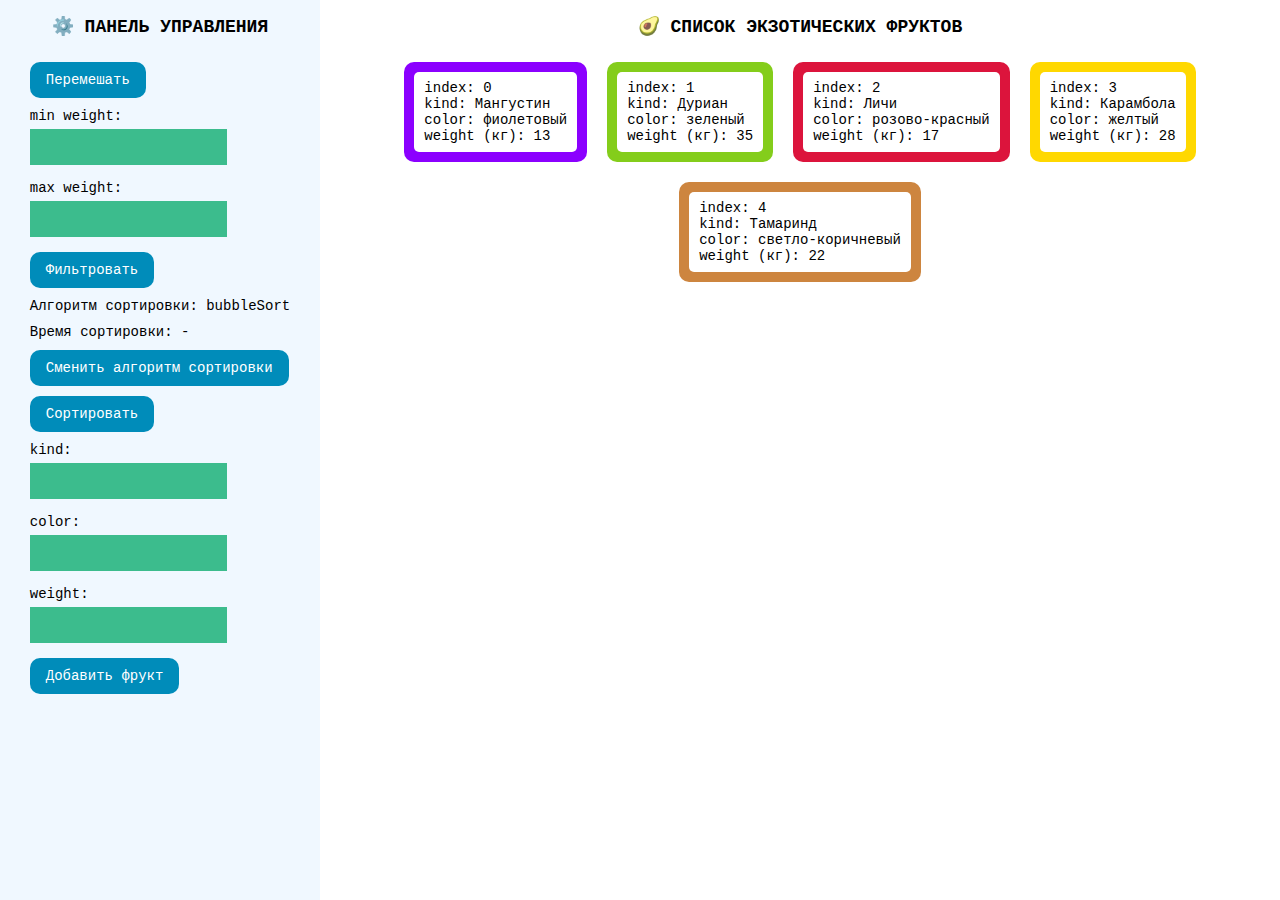
<file: index.html>
<!DOCTYPE html>
<html lang="en">
  <head>
    <meta charset="UTF-8" />
    <meta name="viewport" content="width=device-width, initial-scale=1.0" />
    <link rel="stylesheet" href="./css/index.css" />
    <title>&#x1F34C;Экзотические фрукты</title>
  </head>

  <body>
    <main>
      <!-- ПАНЕЛЬ УПРАВЛЕНИЯ -->
      <section class="panel__wrapper">
        <h2 class="wrapper__title">⚙️ Панель управления</h2>

        <div class="panel__devtools">
          <!-- TODO: при нажатии элементы массива перемешиваются в случайном порядке -->
          <button class="shuffle__btn line">Перемешать</button>

          <div class="line">
            <!-- пользователь указывает нижнюю границу weight -->
            <div>min weight:</div>
            <input class="minweight__input" />
          </div>

          <div class="line">
            <!-- пользователь указывает верхнюю границу weight -->
            <div>max weight:</div>
            <input class="maxweight__input" />
          </div>

          <!-- TODO: при нажатии элементы массива фильтруются в пределах [minweight, maxweight] -->
          <button class="filter__btn line">Фильтровать</button>

          <div class="line">
            <span>Алгоритм сортировки:</span>
            <!-- TODO: указывается название алгоритма сортировки -->
            <span class="sort__kind"></span>
          </div>

          <div class="line">
            <span>Время сортировки: </span>
            <!-- TODO: выводится время сортировки -->
            <span class="sort__time"></span>
          </div>

          <!-- TODO: при нажатии происходит смена алгоритма сортировки -->
          <button class="sort__change__btn line">Сменить алгоритм сортировки</button>

          <!-- TODO: при нажатии происходит сортировка и рассчет времени сортировки -->
          <button class="sort__action__btn line">Сортировать</button>

          <!-- пользователь указывает значения характеристик будущего фрукта -->
          <div class="line">
            <div>kind:</div>
            <input class="kind__input" />
          </div>

          <div class="line">
            <div>color:</div>
            <input class="color__input" />
          </div>

          <div class="line">
            <div>weight:</div>
            <input class="weight__input" />
          </div>

          <!-- TODO: при нажатии новый фрукт добавляется в конец списка -->
          <button class="add__action__btn line">Добавить фрукт</button>
        </div>
      </section>

      <!-- СПИСОК ЭКЗОТИЧЕСКИХ ФРУКТОВ -->
      <section class="fruits__wrapper">
        <h2 class="wrapper__title">🥑 Список экзотических фруктов</h2>
        <!-- TODO: формировать список динамически (то есть закоментированный код удалить) -->
        <ul class="fruits__list">
          <li class="fruit__item fruit_violet">
            <div class="fruit__info">
              <div>index: 0</div>
              <div>kind: Мангустин</div>
              <div>color: фиолетовый</div>
              <div>weight (кг): 13</div>
            </div>
          </li>
          <li class="fruit__item fruit_green">
            <div class="fruit__info">
              <div>index: 1</div>
              <div>kind: Дуриан</div>
              <div>color: зеленый</div>
              <div>weight (кг): 35</div>
            </div>
          </li>
          <li class="fruit__item fruit_carmazin">
            <div class="fruit__info">
              <div>index: 2</div>
              <div>kind: Личи</div>
              <div>color: розово-красный</div>
              <div>weight (кг): 17</div>
            </div>
          </li>
          <li class="fruit__item fruit_yellow">
            <div class="fruit__info">
              <div>index: 3</div>
              <div>kind: Карамбола</div>
              <div>color: Желтый</div>
              <div>weight (кг): 28</div>
            </div>
          </li>
          <li class="fruit__item fruit_lightbrown">
            <div class="fruit__info">
              <div>index: 4</div>
              <div>kind: Тамаринд</div>
              <div>color: светло-коричневый</div>
              <div>weight (кг): 22</div>
            </div>
          </li> 
        </ul>
      </section>
    </main>

    <script src="./js/index.js"></script>
  </body>
</html>
</file>
<file: css/index.css>
* {
  box-sizing: border-box;
}

body {
  margin: 0;
  font-size: 14px;
  font-family: 'Courier New', Courier, monospace;
}

ul[class] {
  list-style: none;
}

ul[class],
li {
  margin: 0;
  padding: 0;
}

button {
  margin-top: 10px;
  background-color: #008cba;
  border: none;
  color: white;
  font-size: 14px;
  font-family: 'Courier New', Courier, monospace;
  padding: 10px 16px;
  border-radius: 10px;
  text-align: center;
  text-decoration: none;
  display: inline-block;
  max-width: fit-content;
}

input {
  margin: 5px 10px 5px 0;
  border: 0;
  padding: 0 10px;
  line-height: 36px;
  display: inline-block;
  vertical-align: middle;
  white-space: normal;
  background: none;
  background-color: #3cbc8d;
  color: white;
  max-width: 200px;
}

main {
  display: flex;
  flex-direction: row;
  height: 100vh;
  max-height: 100vh;
}

.wrapper__title {
  text-align: center;
  text-transform: uppercase;
  font-weight: bold;
  font-size: 18px;
}

/* Панель управления */
.panel__wrapper {
  flex-basis: 25%;
  max-height: inherit;
  overflow: hidden;
  background: aliceblue;
  display: flex;
  flex-direction: column;
  align-items: center;
}

.panel__devtools {
  display: flex;
  flex-direction: column;
  justify-content: center;
}

.line {
  margin-top: 10px;
}

/* Список экзотических фруктов */
.fruits__wrapper {
  flex-basis: 75%;
  background: #fff;
  max-height: inherit;
  overflow: hidden;
}

.fruits__list {
  display: flex;
  flex-wrap: wrap;
  justify-content: center;
  max-height: inherit;
  overflow-y: auto;
  padding: 15px;
}

.fruit__item {
  margin: 10px;
  padding: 10px;
  width: fit-content;
  height: 100px;
  border-radius: 10px;
}

.fruit_violet {
  background: #8b00ff;
}

.fruit_green {
  background: #84cd1b;
}

.fruit_carmazin {
  background: #dc143c;
}

.fruit_yellow {
  background: #ffd800;
}

.fruit_lightbrown {
  background: #cd853f;
}

.fruit_red {
  background: #fa0505;
}

.fruit_orange {
  background: orange;
}

.fruit_brown {
  background: brown;
}


.fruit_grey {
  background: #796c5f;
}

.fruit__info {
  display: flex;
  justify-content: center;
  flex-direction: column;
  border-radius: 5px;
  background: #fff;
  height: 100%;
  padding: 10px;
}
</file>
